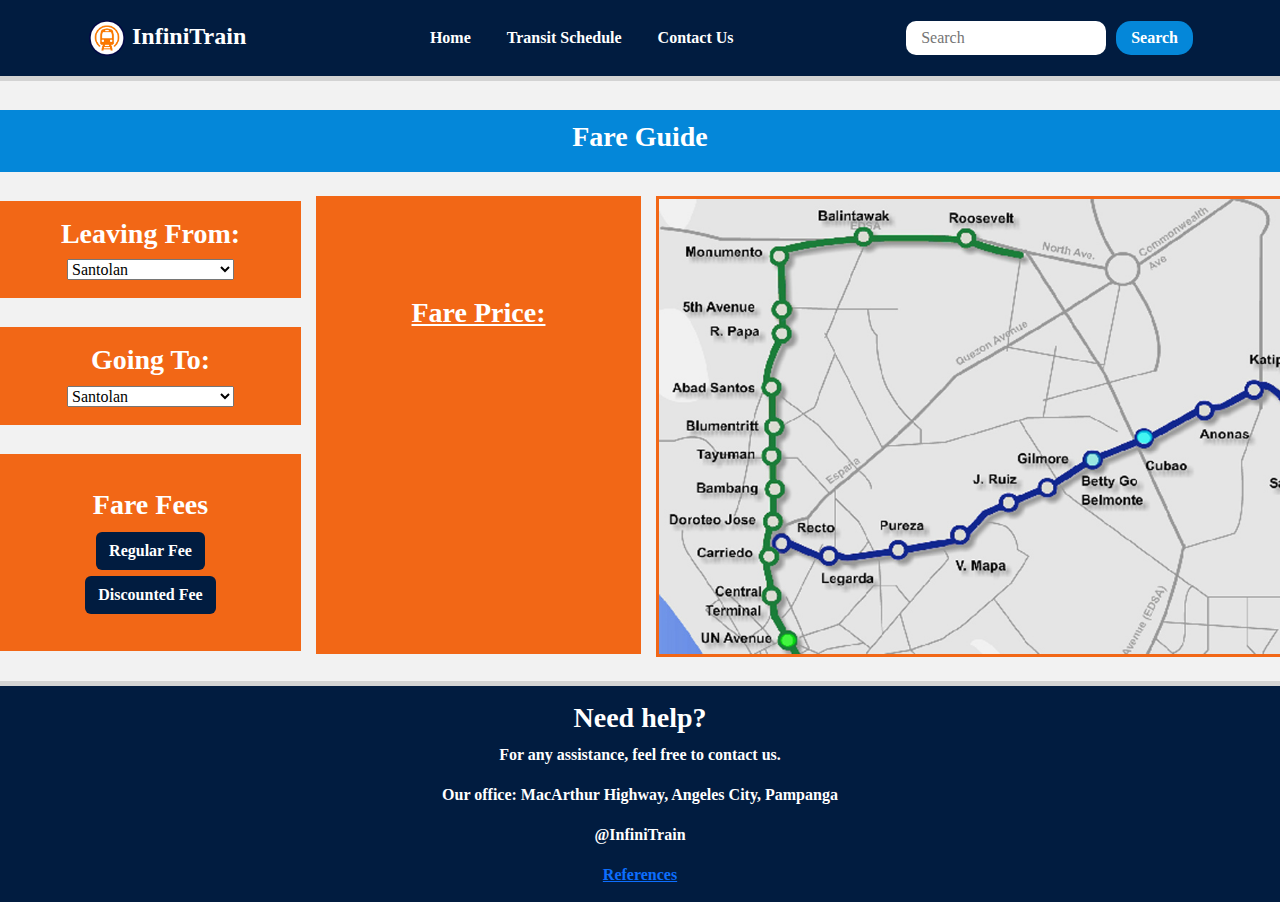
<file: index.html>
<!DOCTYPE html>
<html>
<head>
    <meta charset="utf-8">
    <meta name="viewport" content="width=device-width, initial-scale=1">
    <link rel="stylesheet" type="text/css" href="index.css">
    <title>TRAIN FARE GUIDE</title>

    <!-- Bootstrap CSS -->
    <link href="https://cdn.jsdelivr.net/npm/bootstrap@5.3.3/dist/css/bootstrap.min.css" rel="stylesheet">
    <script src="https://cdn.jsdelivr.net/npm/bootstrap@5.3.3/dist/js/bootstrap.bundle.min.js"></script>

    <style>
        body {
            background-color: #F2F2F2;
            background-repeat: no-repeat;
            font-family: Montserrat;
            font-weight: bold;
        }

        h1, h2, h3, h4, h5, p {
        color: #FFFFFF;
        font-family: Montserrat;
        font-weight: bold;
        text-align: center;
        }

        .btn {
        background-color: #011C40;
        color: #FFFFFF;
        font-weight: bold;
        margin: 3px 3px;
        transition: 0.5 ease;
        }

        .btn:hover {
        background-color: #4C565E;
        color: #FFFFFF;
        font-weight: bold;
        margin: 3px 3px;
        transition: 0.5 ease;
        }
        .select {
        border: 3px;
        border-radius: 3px;
        }

        .select:hover {
        background-color: #F3F3F3;
        border: 3px;
        border-radius: 3px;
        }
    </style>
</head>

<body>
<!-- NAVBAR -->
    <nav class="navbar navbar-expand-lg navbar-custom">
        <div class="container">
            <a href="index.html" class="navbar-brand" style="color: #FFFFFF; font-family: Montserrat; font-size: 24px;" target="_self"><img class="img-responsive" src="logo.png" style="width: 50px; padding: 5px;">InfiniTrain</a>
            <button class="navbar-toggler" type="button" data-bs-toggle="collapse" data-bs-target="#navbarNav" aria-controls="navbarNav" aria-expanded="false" aria-label="Toggle navigation">
            <span class="navbar-toggler-icon"></span>
            </button>

            <div class="collapse navbar-collapse" id="navbarNav">
                <ul class="navbar-nav ms-auto">
                    <li class="nav-item">
                        <a class="nav-link" href="index.html">Home</a>
                    </li>
                    <li class="nav-item">
                        <a class="nav-link" href="page2.html">Transit Schedule</a>
                    </li>
                    <li class="nav-item">
                        <a class="nav-link" href="page3.html">Contact Us</a>
                    </li>    
                </ul>
                <br>
                <ul class="navbar-nav navbar-center navbar-expand-lg ms-auto">
                    <div class="navbar-search">
                        <input type="type=text" placeholder="Search" name="search">
                        <button>Search</button>
                    </div>
                </ul>
            </div>
        </div>          
    </nav>
<br>

<!-- HEADER -->
<div class="header container-fluid">
    <h3>Fare Guide</h3>
</div>
<br>

<!-- BODY -->
<div class="row" style="max-width: 1300px;">
    <div class="col-sm-12 col-md-6 col-lg-4 col-xl-3 col-demo">

<!-- LEAVING -->
        <div class="leaving">
            <h3>Leaving From:</h3>
            <select id="route" onchange="route()">
                <option value="10" id="Santolan1">Santolan</option>        
                <option value="15" id="Katipunan1">Katipunan</option>
                <option value="15" id="Anonas1">Anonas</option>    
                <option value="15" id="Araneta1">Araneta Center-Cubao</option>   
                <option value="15" id="Betty Go-Belmonte1">Betty Go-Belmonte</option>
                <option value="20" id="Gilmore1">Gilmore</option>
                <option value="20" id="J. Ruiz1">J. Ruiz</option>
                <option value="20" id="V. Mapa1">V. Mapa</option>
                <option value="20" id="Pureza1">Pureza</option>
                <option value="25" id="Legarda1">Legarda</option>
                <option value="25" id="Recto1">Recto</option>
            </select>   
        </div><br>

<!-- GOING -->
        <div class="going">
            <h3>Going To:</h3>
            <select id="route-2" onchange="route2()">
                <option value="10" id="Santolan1">Santolan</option>        
                <option value="15" id="Katipunan1">Katipunan</option>
                <option value="15" id="Anonas1">Anonas</option>    
                <option value="15" id="Araneta1">Araneta Center-Cubao</option>   
                <option value="15" id="Betty Go-Belmonte1">Betty Go-Belmonte</option>
                <option value="20" id="Gilmore1">Gilmore</option>
                <option value="20" id="J. Ruiz1">J. Ruiz</option>
                <option value="20" id="V. Mapa1">V. Mapa</option>
                <option value="20" id="Pureza1">Pureza</option>
                <option value="25" id="Legarda1">Legarda</option>
                <option value="25" id="Recto1">Recto</option>
            </select>   
        </div><br>

<!-- BUTTONS -->
        <div class="fees">
            <h3>Fare Fees</h3>
            <button class="btn" id="button1" onclick="button1()">Regular Fee</button> 
            <button class="btn" id="button2" onclick="button2()">Discounted Fee</button>         
        </div>
    </div>

<!-- FARE PRICES -->
    <div class=" col-sm-12 col-md-6 col-lg-4 col-xl-3 col-demo price">
        <h3 style="text-decoration: underline;">Fare Price:</h3>
        <br>
        <div id="result" style="color: #FFFFFF; font-size: 64px;"></div>
    </div>

<!-- MAP -->
    <div class="col-sm-12 col-md-6 col-lg-4 col-xl-3 col-demo">
        <img src="map.jpg" style="border: 3px solid #F26716; max-width: 690px;">
    </div>
</div>
<br>

<!-- FOOTER -->
<div class="footer" style="padding: 15px">
    <h3>Need help?</h3>  
    <p>For any assistance, feel free to contact us.</p>
    <p>Our office: MacArthur Highway, Angeles City, Pampanga</p>
    <p>@InfiniTrain</p>
    <a href="https://docs.google.com/document/d/1jJGLJMqjxKwAYvw8T5UBqPFjqfOAUzmgatK-l4necqQ/edit?usp=sharing" target="_blank">References</a>
</div>

<!-- JAVASCRIPT -->
<script>
// Used to display fare prices attached to the "fee" class // 
    function route() {
            var leaving = parseFloat(document.getElementById("route").value);
            var going = parseFloat(document.getElementById("route-2").value);
            if (leaving==going)
            {document.getElementById("result").textContent = "0"
            return;
            } 
            const resultSum = leaving + 5;
                document.getElementById("result").textContent = `${resultSum.toFixed(2)}`;
    }

// Used to add fare prices attached to the "fee" class // 
    function route2() {
            var leaving = parseFloat(document.getElementById("route").value);
            var going = parseFloat(document.getElementById("route-2").value);
            if (leaving==going)
            {document.getElementById("result").textContent = "0"
            return;
            } 
            const resultSum = going + 5;
                document.getElementById("result").textContent = `${resultSum.toFixed(2)}`;
        }

// Used to change the fare prices to the "fee" class //
    function button1() {
            var leaving = parseFloat(document.getElementById("route").value);
            var going = parseFloat(document.getElementById("route-2").value);
            const resultSum = going + 5
                document.getElementById("result").textContent = `${resultSum.toFixed(2)}`;
        }

// Used to change the fare prices with discount to the "fee" class //
    function button2() {
            var leaving = parseFloat(document.getElementById("route").value);
            var going = parseFloat(document.getElementById("route-2").value);
            const resultSum = (going + 5)*0.8;
                document.getElementById("result").textContent = `${resultSum.toFixed(2)}`;
    }
</script>
</body>
</html>
</file>
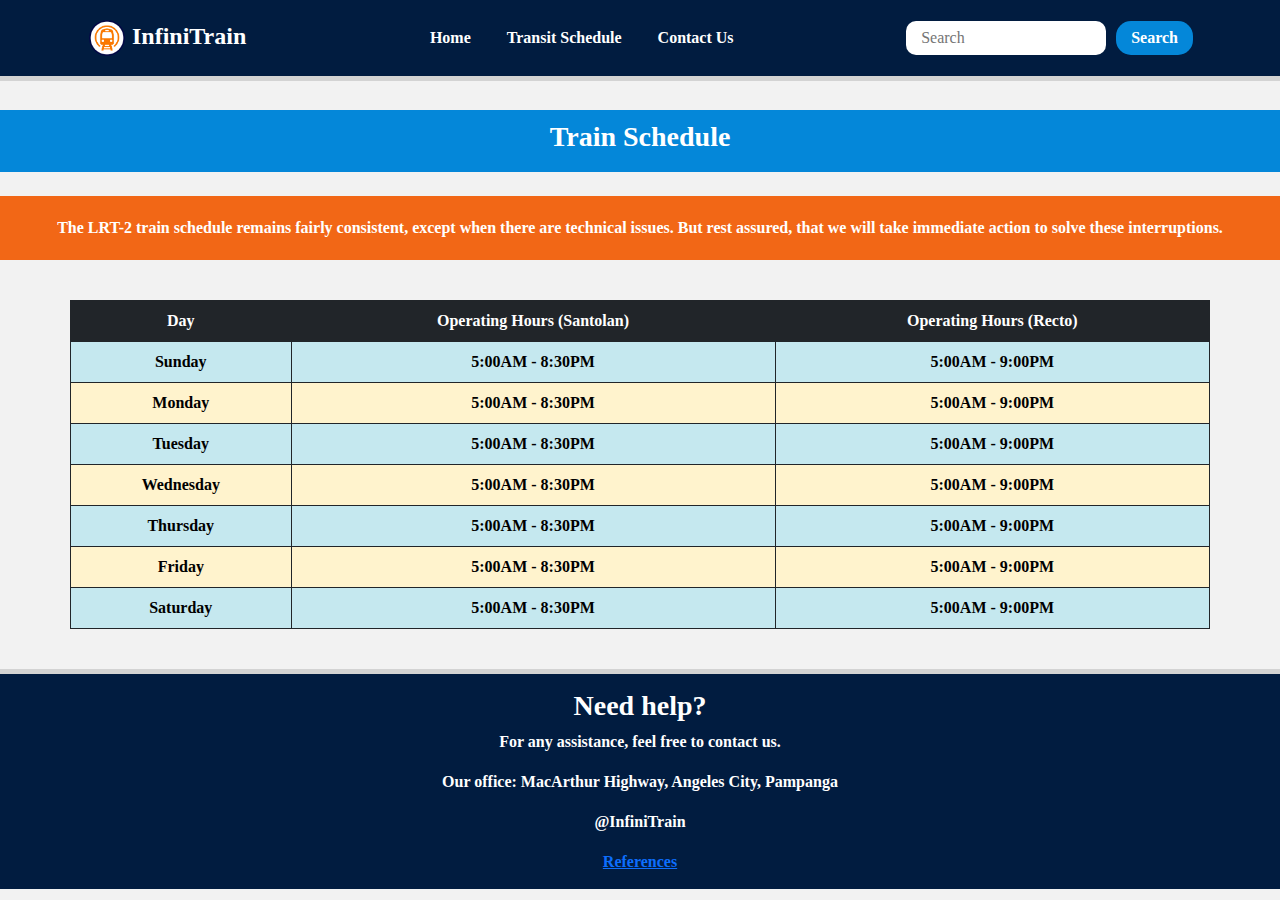
<file: page2.html>
<!DOCTYPE html>
<html>
<head>
    <meta charset="utf-8">
    <meta name="viewport" content="width=device-width, initial-scale=1">
    <link rel="stylesheet" type="text/css" href="page2.css">
    <title>TRAIN FARE GUIDE</title>

<!-- Bootstrap CSS -->
    <link href="https://cdn.jsdelivr.net/npm/bootstrap@5.3.3/dist/css/bootstrap.min.css" rel="stylesheet">
    <script src="https://cdn.jsdelivr.net/npm/bootstrap@5.3.3/dist/js/bootstrap.bundle.min.js"></script>

    <style>
        body {
            background-color: #F2F2F2;
            background-repeat: no-repeat;
            font-family: Montserrat;
            font-weight: bold;
        }

        h1, h2, h3, h4, h5 {
            color: #FFFFFF;
            font-family: Montserrat;
            font-weight: bold;
            text-align: center;
        }

        .select {
        border: 3px;
        border-radius: 3px;
        }

        .select:hover{
        background-color: #F5DCD3;
        border: 3px;
        border-radius: 3px;
        }
    </style>

</head>

<body>
<!-- NAVBAR -->
    <nav class="navbar navbar-expand-lg navbar-custom">
        <div class="container">
            <a href="index.html" class="navbar-brand" style="color: #FFFFFF; font-family: Montserrat; font-size: 24px;"><img class="img-responsive" src="logo.png" style="width: 50px; padding: 5px;" target="_self">InfiniTrain</a>
            <button class="navbar-toggler" type="button" data-bs-toggle="collapse" data-bs-target="#navbarNav" aria-controls="navbarNav" aria-expanded="false" aria-label="Toggle navigation">
            <span class="navbar-toggler-icon"></span>
            </button>

            <div class="collapse navbar-collapse" id="navbarNav">
                <ul class="navbar-nav ms-auto">
                    <li class="nav-item">
                        <a class="nav-link" href="index.html">Home</a>
                    </li>
                    <li class="nav-item">
                        <a class="nav-link" href="page2.html">Transit Schedule</a>
                    </li>
                    <li class="nav-item">
                        <a class="nav-link" href="page3.html">Contact Us</a>
                    </li>    
                </ul>
                <br>
                <ul class="navbar-nav navbar-center navbar-expand-lg ms-auto">
                    <div class="navbar-search">
                        <input type="type=text" placeholder="Search" name="search">
                        <button>Search</button>
                    </div>
                </ul>
            </div>
        </div>          
    </nav>
<br>

<!-- HEADER -->
<div class="header container-fluid">
    <h3>Train Schedule</h3>
</div>
<br>
<div class="description container-fluid">      
    <p style="padding: 20px 20px;">The LRT-2 train schedule remains fairly consistent, except when there are technical issues. But rest assured, that we will take immediate action to solve these interruptions.</p>
</div>
<br>

<!-- SCHEDULE -->
<div class="schedule">
<table class="table table-striped table-bordered container" style="text-align: center;">
    <thead class="table-dark border-dark">
        <tr>
            <th scope="col">Day</th>
            <th scope="col">Operating Hours (Santolan)</th>
            <th scope="col">Operating Hours (Recto)</th>
        </tr>
    </thead>
    <tbody>
        <tr class="table-info border-dark">
            <th scope="col">Sunday</th>
            <th scope="col">5:00AM - 8:30PM</th>
            <th scope="col">5:00AM - 9:00PM</th>
        </tr>
        <tr class="table-warning border-dark">
            <th scope="col">Monday</th>
            <th scope="col">5:00AM - 8:30PM</th>
            <th scope="col">5:00AM - 9:00PM</th>
        </tr>
        <tr class="table-info border-dark">
            <th scope="col">Tuesday</th>
            <th scope="col">5:00AM - 8:30PM</th>
            <th scope="col">5:00AM - 9:00PM</th>
        </tr>
        <tr class="table-warning border-dark">
            <th scope="col">Wednesday</th>
            <th scope="col">5:00AM - 8:30PM</th>
            <th scope="col">5:00AM - 9:00PM</th>
        </tr>
        <tr class="table-info border-dark">
            <th scope="col">Thursday</th>
            <th scope="col">5:00AM - 8:30PM</th>
            <th scope="col">5:00AM - 9:00PM</th>
        </tr>
        <tr class="table-warning border-dark">
            <th scope="col">Friday</th>
            <th scope="col">5:00AM - 8:30PM</th>
            <th scope="col">5:00AM - 9:00PM</th>
        </tr>
        <tr class="table-info border-dark">
            <th scope="col">Saturday</th>
            <th scope="col">5:00AM - 8:30PM</th>
            <th scope="col">5:00AM - 9:00PM</th>
        </tr>
    </tbody>
</thead>
</table>
</div>
<br>

<!-- FOOTER -->
<div class="footer" style="padding: 15px">
    <h3>Need help?</h3>  
    <p>For any assistance, feel free to contact us.</p>
    <p>Our office: MacArthur Highway, Angeles City, Pampanga</p>
    <p>@InfiniTrain</p>
    <a href="https://docs.google.com/document/d/1jJGLJMqjxKwAYvw8T5UBqPFjqfOAUzmgatK-l4necqQ/edit?usp=sharing" target="_blank">References</a>
</div>
</body>
</html>
</file>
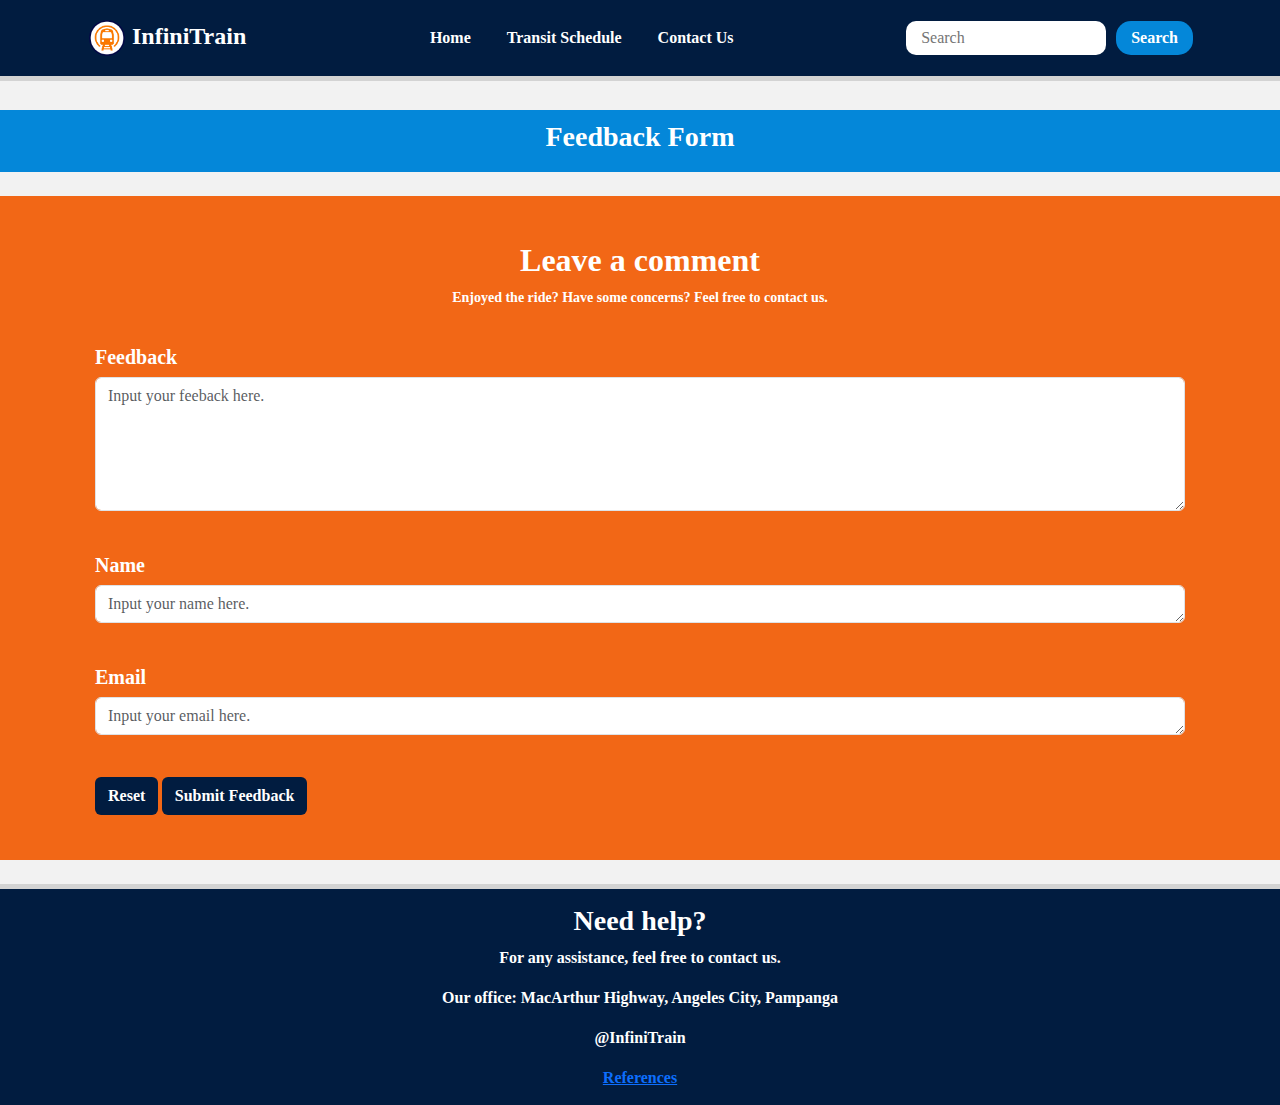
<file: page3.html>
<!DOCTYPE html>
<html>
<head>
    <meta charset="utf-8">
    <meta name="viewport" content="width=device-width, initial-scale=1">
    <link rel="stylesheet" type="text/css" href="page3.css">
    <title>TRAIN FARE GUIDE</title>

    <!-- Bootstrap CSS -->
    <link href="https://cdn.jsdelivr.net/npm/bootstrap@5.3.3/dist/css/bootstrap.min.css" rel="stylesheet">
    <script src="https://cdn.jsdelivr.net/npm/bootstrap@5.3.3/dist/js/bootstrap.bundle.min.js"></script>

    <style>
        body {
            background-color: #F2F2F2;
            background-repeat: no-repeat;
            font-family: Montserrat;
            font-weight: bold;
        }

        h1, h2, h3, h4, h5, p {
            color: #FFFFFF;
            font-family: Montserrat;
            font-weight: bold;
            text-align: center;
        }

        .btn {
        background-color: #011C40;
        color: #FFFFFF;
        font-weight: bold;
        transition: 0.5 ease;
        }

        .btn:hover {
        background-color: #4C565E;
        color: #FFFFFF;
        font-weight: bold;
        transition: 0.5 ease;
        }

        .container-form {
        background-color: #F26716;
        color: #F2F2F2;
        padding: 45px 95px;
        }

        .select {
        border: 3px;
        border-radius: 3px;
        }

        .select:hover{
        background-color: #F5DCD3;
        border: 3px;
        border-radius: 3px;
        }
    </style>

    <!-- FUNCTIONS -->
    <script>
        function Reset() {
        confirm("Your form was successfully reset and cleared!")
        }
    </script>
</head>

<body>
<!-- NAVBAR -->
    <nav class="navbar navbar-expand-lg navbar-custom">
        <div class="container">
            <a href="index.html" class="navbar-brand" style="color: #FFFFFF; font-family: Montserrat; font-size: 24px;" target="_self"><img class="img-responsive" src="logo.png" style="width: 50px; padding: 5px;">InfiniTrain</a>
            <button class="navbar-toggler" type="button" data-bs-toggle="collapse" data-bs-target="#navbarNav" aria-controls="navbarNav" aria-expanded="false" aria-label="Toggle navigation">
            <span class="navbar-toggler-icon"></span>
            </button>

            <div class="collapse navbar-collapse" id="navbarNav">
                <ul class="navbar-nav ms-auto">
                    <li class="nav-item">
                        <a class="nav-link" href="index.html">Home</a>
                    </li>
                    <li class="nav-item">
                        <a class="nav-link" href="page2.html">Transit Schedule</a>
                    </li>
                    <li class="nav-item">
                        <a class="nav-link" href="page3.html">Contact Us</a>
                    </li>    
                </ul>
                <br>
                <ul class="navbar-nav navbar-center navbar-expand-lg ms-auto">
                    <div class="navbar-search">
                        <input type="type=text" placeholder="Search" name="search">
                        <button>Search</button>
                    </div>
                </ul>
            </div>
        </div>          
    </nav>
<br>

<!-- HEADER -->
<div class="header">
    <h3>Feedback Form</h3>        
</div>
<br>

<!-- FORM -->
<form class="container-form container-fluid" style="font-size: 14px">

<div class="comment">
    <h2>Leave a comment</h2>
    <p>Enjoyed the ride? Have some concerns? Feel free to contact us.</p>
</div>
<br>

<div class="feedback">
    <h5>Feedback</h5>
    <textarea class="form-control" id="textarea" name="textarea" rows="5" placeholder="Input your feeback here." required></textarea><br>
</div>
<br>

<div class="name">
    <h5>Name</h5>
    <textarea class="form-control" id="textarea" name="textarea" rows="1" placeholder="Input your name here." required></textarea><br>
</div>
<br>

<div class="email">
    <h5>Email</h5>
    <textarea class="form-control" id="textarea" name="textarea" rows="1" placeholder="Input your email here." required></textarea><br>
</div>
<br>

<div class="submission">
    <button class="btn" onclick="Reset()" type="reset">Reset</button>
    <button class="btn" type="submit">Submit Feedback</button>
</div>
</form>
<br>

<!-- FOOTER -->
<div class="footer" style="padding: 15px">
    <h3>Need help?</h3>  
    <p>For any assistance, feel free to contact us.</p>
    <p>Our office: MacArthur Highway, Angeles City, Pampanga</p>
    <p>@InfiniTrain</p>
    <a href="https://docs.google.com/document/d/1jJGLJMqjxKwAYvw8T5UBqPFjqfOAUzmgatK-l4necqQ/edit?usp=sharing" target="_blank">References</a>
</div>
</body>
</html>
</file>
<file: index.css>
.footer {
    background-color: #011C40;
    border-bottom: 0px;
    border-left: 0px;
    border-right: 0px;
    border-top: solid 5px lightgrey;
    color: #FFFFFF;
    padding: 10px 10px;
    text-align: center;
    width: 100%;
}

.navbar {
    align-items: center;
    background-color: #011C40;
    border-bottom: solid 5px lightgrey; 
    border-left: 0px;
    border-right: 0px;
    border-top: 0px;
    display: flex;
    justify-content: space-between;
    padding: 10px 10px;
    width: 100%;
}

.nav-item {
    margin-inline: 10px;
}

.navbar ul {
    display: flex;
    list-style: none;
}

.navbar ul li {
    position: relative;
}

.navbar ul li a {
    color: #FFFFFF;
    text-decoration: none;
    transition: 0.5s ease;
}

.navbar ul li a::before {
    background-color: #F0A597;
    bottom: 3px;
    content: '';
    height: 3px;
    left: 0;
    position: absolute;
    transition: 0.5s ease;
    width: 0;
}

.navbar ul li a:hover {
    background-color: #F26716;
    color: #000000;
    padding: 5px 5px;
}

.navbar-search {
    align-items: center;
    display: flex;
    transition: 0.5s ease;
    margin-left: 5px;
}

.navbar-search input {
    background-color: #FFFFFF;
    border: 3px #000000;
    border-radius: 10px;
    color: #000000;
    margin-right: 10px;
    outline: none;
    padding: 5px 15px;
    transition: 0.5s ease;
    width: 200px;
}

.navbar-search input:focus {
    width: 250px;
    background-color: #FFFFFF;
}

.navbar-search button {
    background-color: #0487D9;
    border: none;
    border-radius: 15px;
    cursor: pointer;
    color: #FFFFFF;
    font-weight: bold;
    margin-right: 5px;
    padding: 5px 15px;
    transition: 0.5s ease;
}

.navbar-search button:hover {
    background-color: #F26716;
    border: none;
    border-radius: 15px;
    cursor: pointer;
    color: #FFFFFF;
    font-weight: bold;
    margin-right: 5px;
    padding: 5px 15px;
    transition: 0.5s ease;
}
    
.header {
    background-color: #0487D9;
    margin-top: 5px;
    padding: 10px 10px;
    text-align: center;
}

.leaving, .going {
    background-color: #F26716;
    margin-top: 5px;
    padding: 16px 16px;
    text-align: center;
}

.fees {
    background-color: #F26716;
    margin-top: 5px;
    padding: 34px 40px;
    text-align: center;
}

.price {
    background-color: #F26716;
    margin: 3px 3px;
    padding: 100px 100px;
    text-align: center; 
}
</file>
<file: page2.css>
.footer {
    background-color: #011C40;
    border-bottom: 0px;
    border-left: 0px;
    border-right: 0px;
    border-top: solid 5px lightgrey;
    color: #FFFFFF;
    padding: 10px 10px;
    text-align: center;
    width: 100%;
}

.navbar {
    align-items: center;
    background-color: #011C40;
    border-bottom: solid 5px lightgrey; 
    border-left: 0px;
    border-right: 0px;
    border-top: 0px;
    display: flex;
    justify-content: space-between;
    padding: 10px 10px;
    width: 100%;
}

.nav-item {
    margin-inline: 10px;
}

.navbar ul {
    display: flex;
    list-style: none;
}

.navbar ul li {
    position: relative;
}

.navbar ul li a {
    color: #FFFFFF;
    text-decoration: none;
    transition: 0.5s ease;
}

.navbar ul li a::before {
    background-color: #F0A597;
    bottom: 3px;
    content: '';
    height: 3px;
    left: 0;
    position: absolute;
    transition: 0.5s ease;
    width: 0;
}

.navbar ul li a:hover {
    background-color: #F26716;
    color: #000000;
    padding: 5px 5px;
}

.navbar-search {
    align-items: center;
    display: flex;
    transition: 0.5s ease;
    margin-left: 5px;
}

.navbar-search input {
    background-color: #FFFFFF;
    border: 3px #000000;
    border-radius: 10px;
    color: #000000;
    margin-right: 10px;
    outline: none;
    padding: 5px 15px;
    transition: 0.5s ease;
    width: 200px;
}

.navbar-search input:focus {
    width: 250px;
    background-color: #FFFFFF;
}

.navbar-search button {
    background-color: #0487D9;
    border: none;
    border-radius: 15px;
    cursor: pointer;
    color: #FFFFFF;
    font-weight: bold;
    margin-right: 5px;
    padding: 5px 15px;
    transition: 0.5s ease;
}

.navbar-search button:hover {
    background-color: #F26716;
    border: none;
    border-radius: 15px;
    cursor: pointer;
    color: #FFFFFF;
    font-weight: bold;
    margin-right: 5px;
    padding: 5px 15px;
    transition: 0.5s ease;
}

.advisory, .time {
    text-align: center;
}

.header {
    background-color: #0487D9;
    color: white;
    margin-top: 5px;
    padding: 10px 10px;
    text-align: center;
}

.description {
    background-color: #F26716;
    color: white;
    text-align: center;
}
</file>
<file: page3.css>
.footer {
    background-color: #011C40;
    border-bottom: 0px;
    border-left: 0px;
    border-right: 0px;
    border-top: solid 5px lightgrey;
    color: #FFFFFF;
    padding: 10px 10px;
    text-align: center;
    width: 100%;
}

.navbar {
    align-items: center;
    background-color: #011C40;
    border-bottom: solid 5px lightgrey; 
    border-left: 0px;
    border-right: 0px;
    border-top: 0px;
    display: flex;
    justify-content: space-between;
    padding: 10px 10px;
    width: 100%;
}

.nav-item {
    margin-inline: 10px;
}

.navbar ul {
    display: flex;
    list-style: none;
}

.navbar ul li {
    position: relative;
}

.navbar ul li a {
    color: #FFFFFF;
    text-decoration: none;
    transition: 0.5s ease;
}

.navbar ul li a::before {
    background-color: #F0A597;
    bottom: 3px;
    content: '';
    height: 3px;
    left: 0;
    position: absolute;
    transition: 0.5s ease;
    width: 0;
}

.navbar ul li a:hover {
    background-color: #F26716;
    color: #000000;
    padding: 5px 5px;
}

.navbar-search {
    align-items: center;
    display: flex;
    transition: 0.5s ease;
    margin-left: 5px;
}

.navbar-search input {
    background-color: #FFFFFF;
    border: 3px #000000;
    border-radius: 10px;
    color: #000000;
    margin-right: 10px;
    outline: none;
    padding: 5px 15px;
    transition: 0.5s ease;
    width: 200px;
}

.navbar-search input:focus {
    width: 250px;
    background-color: #FFFFFF;
}

.navbar-search button {
    background-color: #0487D9;
    border: none;
    border-radius: 15px;
    cursor: pointer;
    color: #FFFFFF;
    font-weight: bold;
    margin-right: 5px;
    padding: 5px 15px;
    transition: 0.5s ease;
}

.navbar-search button:hover {
    background-color: #F26716;
    border: none;
    border-radius: 15px;
    cursor: pointer;
    color: #FFFFFF;
    font-weight: bold;
    margin-right: 5px;
    padding: 5px 15px;
    transition: 0.5s ease;
}

.container-form h5 {
    font-weight: bold;
    text-align: left;
}

.header {
    background-color: #0487D9;
    color: white;
    margin-top: 5px;
    padding: 10px 10px;
    text-align: center;
}
</file>
